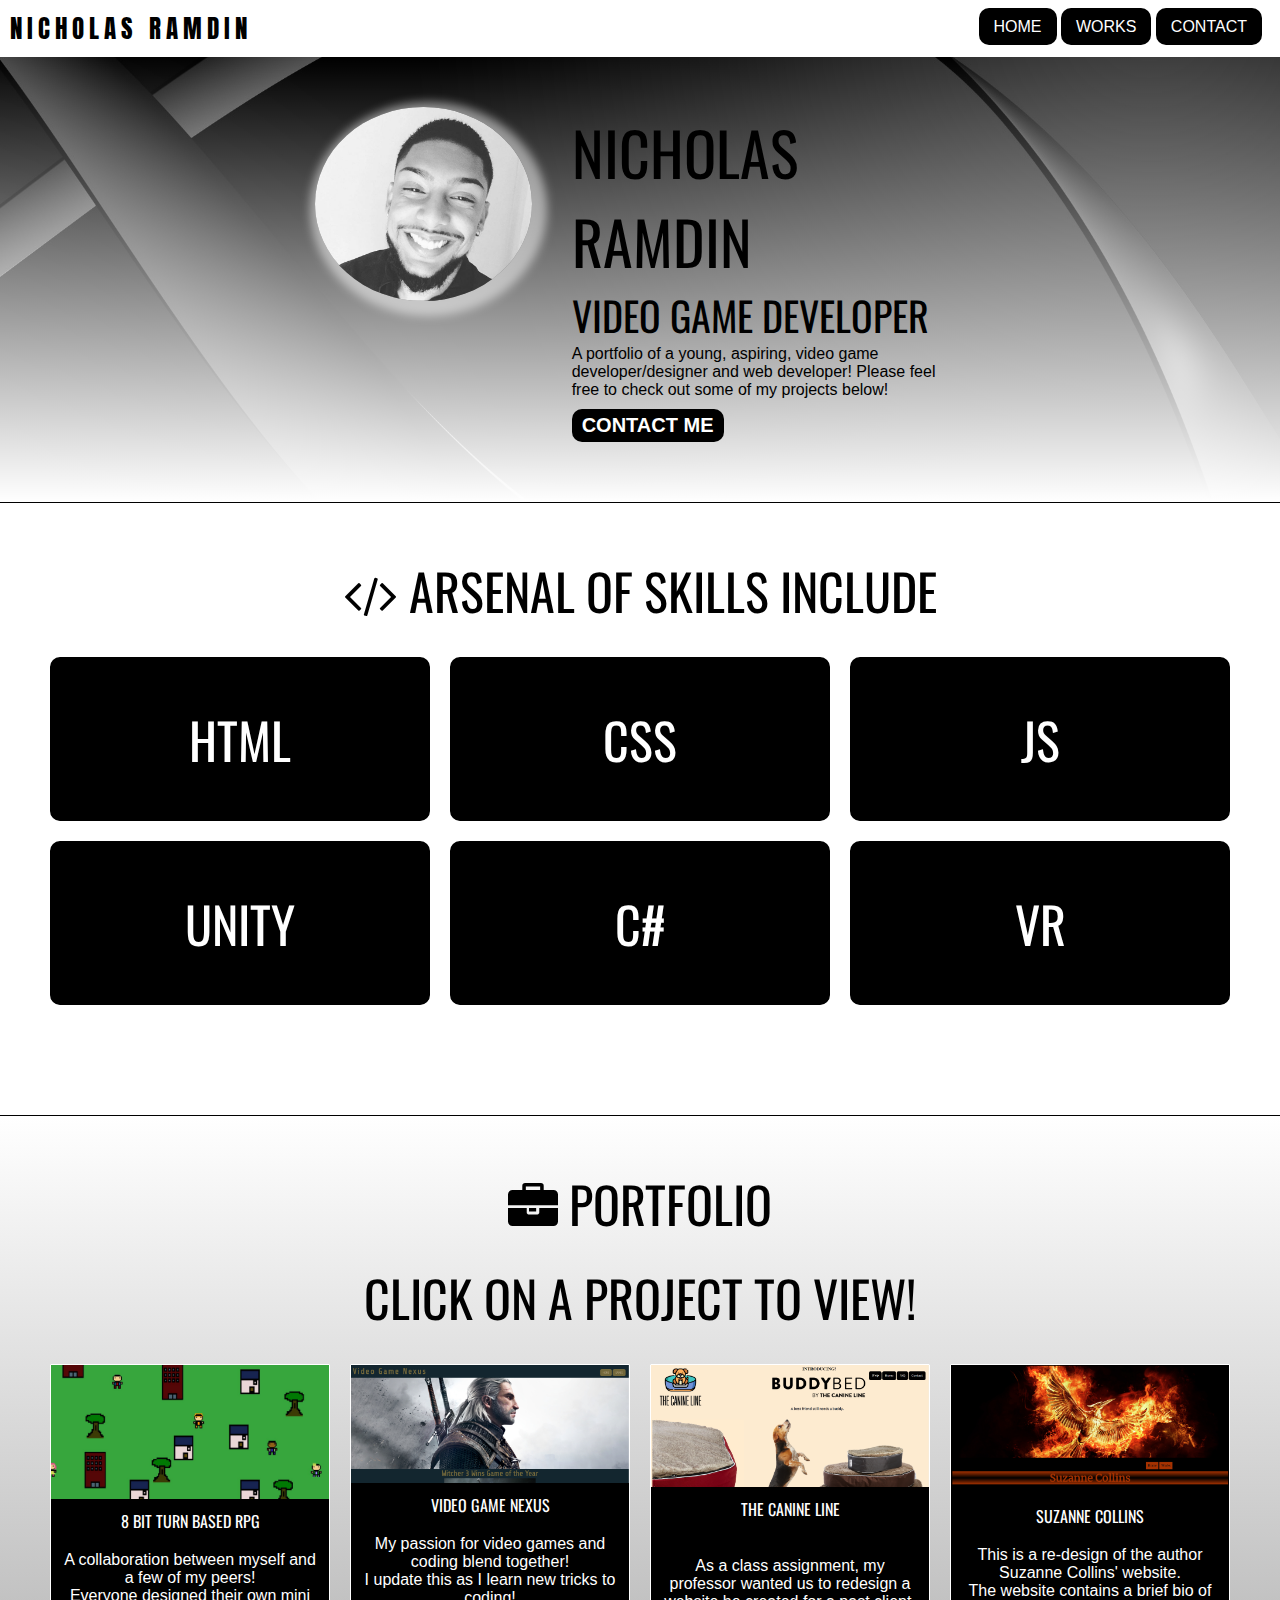
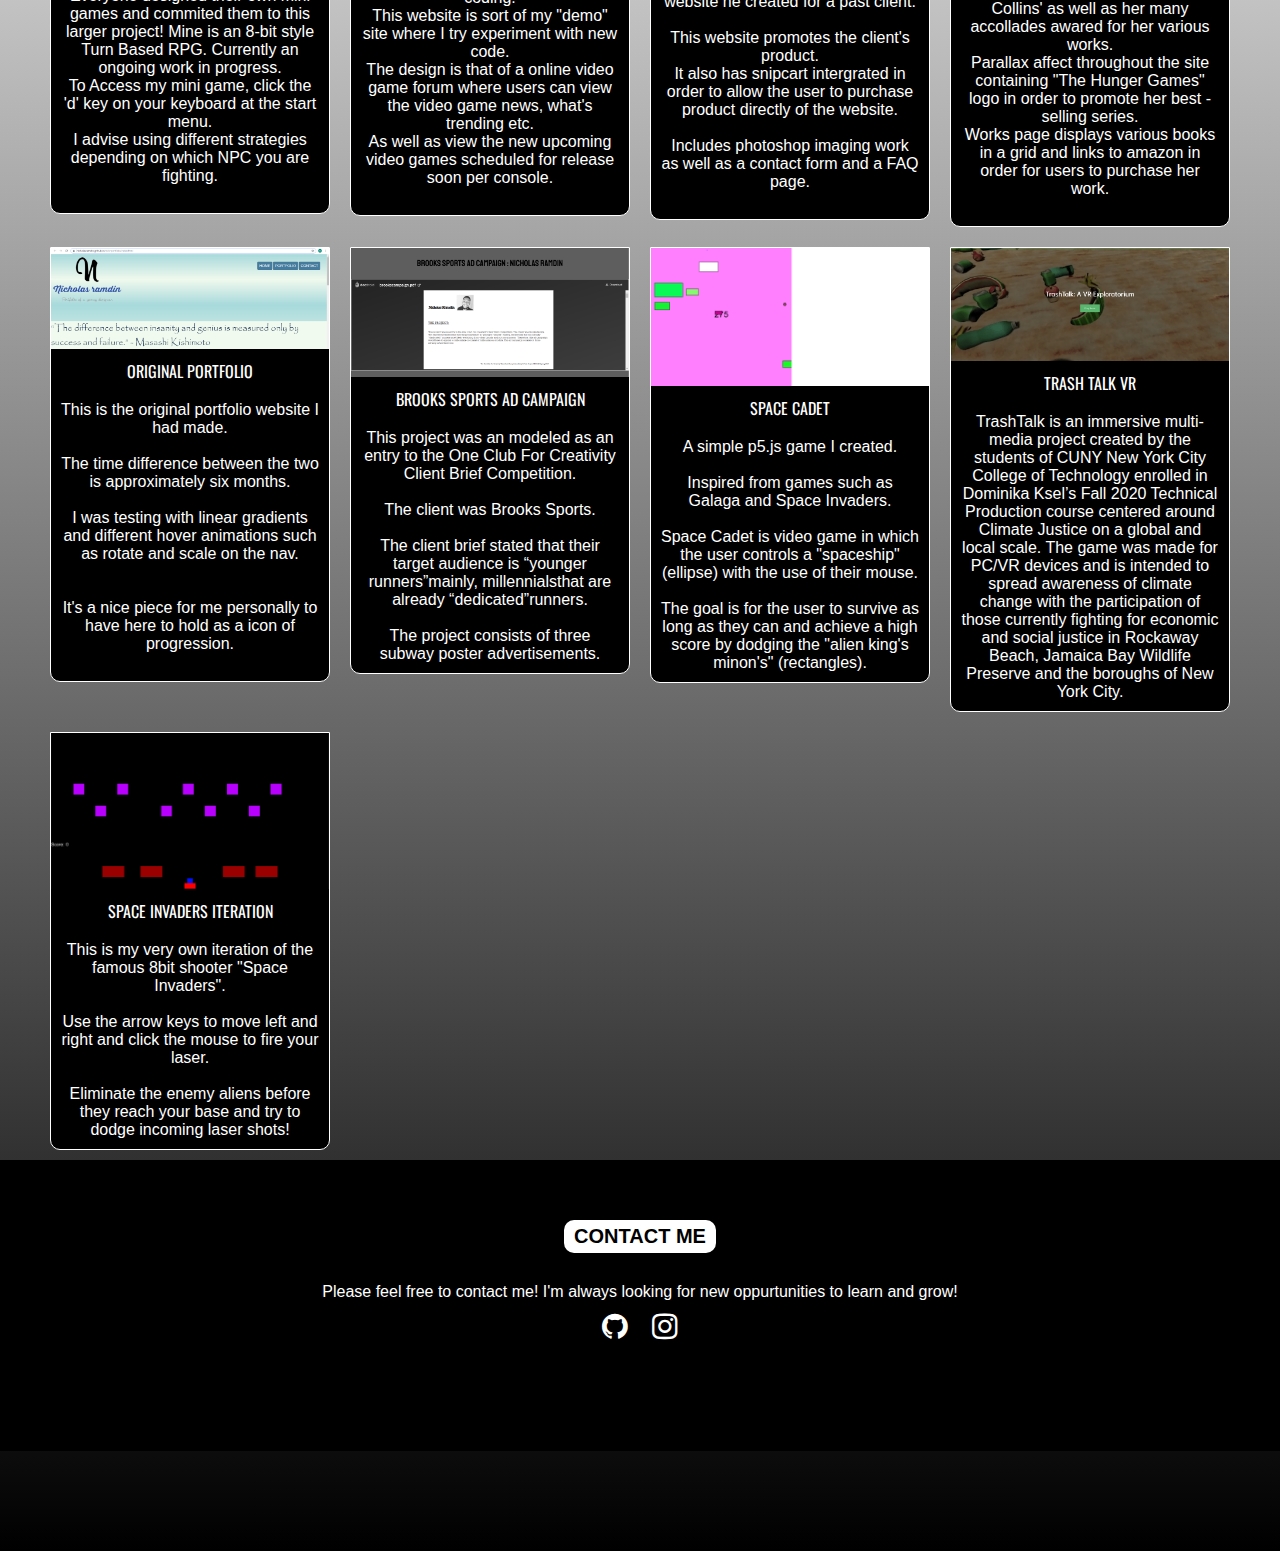
<file: index.html>
<!doctype>
<html>
	<head>
    <title>Nicholas Ramdin</title>
    <link rel="stylesheet" href="https://cdnjs.cloudflare.com/ajax/libs/font-awesome/4.7.0/css/font-awesome.min.css">
    <link rel="stylesheet" href="assets/css/style.css">
    <style></style>
</head>

<body>
    <!-- nav -->
    <header>
        <h2 id="logo">Nicholas Ramdin</h2>
        <nav>
            <ul>
                <li><a href="index.html">HOME</a></li>
                <li><a href="index.html#about">WORKS</a></li>
                <li><a href="contact.html">CONTACT</a></li>
            </ul>
        </nav>
    </header>
    <!-- hero -->
    <div id="hero">
        <div class="overlay">
            <div class="container">
                <div class="col c33">
                    <img src="assets/img/nick.PNG">
                </div>
                <div class="col c67">
                    <h1>Nicholas Ramdin</h1>
                    <h2>Video Game Developer</h2>
                    <p>A portfolio of a young, aspiring, video game developer/designer and web developer!
                        Please feel free to check out some of my projects below!
                    </p>
                    <p><a href="contact.html" class="btn">CONTACT ME</a></p>
                </div>
            </div>
        </div>
    </div>
    <!-- about -->
    <div id="about">
        <h2><i class="fa fa-code"></i> Arsenal of Skills Include </h2>
        <div class="container">
            <div class="col c33">
                <div class="lang">
                    <a href="https://github.com/nicholasramdin" target="_blank">
                        <h3>HTML</h3>
                    </a>
                </div>
            </div>
            <div class="col c33">
                <div class="lang">
                    <a href="https://github.com/nicholasramdin" target="_blank">
                        <h3>CSS</h3>
                    </a>
                </div>
            </div>
            <div class="col c33">
                <div class="lang">
                    <a href="https://github.com/nicholasramdin" target="_blank">
                        <h3>JS</h3>
                    </a>
                </div>
            </div>
            <div class="col c33">
                <div class="lang">
                    <a href="https://github.com/nicholasramdin/MTEC2210FINAL" target="_blank">
                        <h3>UNITY</h3>
                    </a>
                </div>
            </div>
            <div class="col c33">
                <div class="lang">
                    <a href="https://github.com/nicholasramdin/MTEC2210FINAL" target="_blank">
                        <h3>C#</h3>
                    </a>
                </div>
            </div>
            <div class="col c33">
                <div class="lang">
                    <a href="https://trashtalkvr.com/" target="_blank">
                        <h3>VR</h3>
                    </a>
                </div>
            </div>
        </div>
    </div>
    <!-- portfolio -->
    <div id="portfolio">
        <h2><i class="fa fa-briefcase"></i> Portfolio</h2>
        <h2>click on a project to view!</h2>
 <div class="container">
            <div class="col c25">
                <div class="project">
                    <a href="https://owenbmcc.github.io/final/" target="_blank">
                        <img src="assets/img/8bit.JPG">
                    <h4>8 Bit Turn Based RPG</h4>
                    <br>
                    <p>A collaboration between myself and a few of my peers!
                        <br>
                        Everyone designed their own mini games and commited them to this larger project!
                        
                        Mine is an 8-bit style Turn Based RPG. Currently an ongoing work in progress.
                        <br>
                        To Access my mini game, click the 'd' key on your keyboard at the start menu.
                        <br>
                        I advise using different strategies depending on which NPC you are fighting. 
                    </p>
                    </a>
                    <br>

                </div>

            </div>
     
        <div class="container">
            <div class="col c25">
                <div class="project">
                    <a href="https://nicholasramdin.github.io/VideoGameNexus/index.html" target="_blank">
                        <img src="assets/img/vgx.PNG">
                    <h4>Video Game Nexus</h4>
                    <br>
                    <p>My passion for video games and coding blend together!
                        <br>
                        I update this as I learn new tricks to coding!
                        <br>
                        This website is sort of my "demo" site where I try experiment with new code.
                        <br>
                        The design is that of a online video game forum where users can view the video game news, what's trending etc.
                        <br>
                        As well as view the new upcoming video games scheduled for release soon per console.
                    </p>
                    </a>
                    <br>

                </div>

            </div>


            <div class="col c25">
                <div class="project">
                    <a href="
https://nicholasramdin.github.io/thecanineline/index.html" target="_blank">
                        <img src="assets/img/canine.PNG"> 
                    <h4>The Canine Line</h4>
                    <br>
                    <br>
                    <p>As a class assignment, my professor wanted us to redesign a website he created for a past client.
                        <br>
                        <br>
                        This website promotes the client's product.
                        <br>
                        It also has snipcart intergrated in order to allow the user to purchase product directly of the website.
                        <br>
                        <br>
                        Includes photoshop imaging work as well as a contact form and a FAQ page.
                    </p>
                        </a>
                    <br>



                </div>
            </div>
            <div class="col c25">
                <div class="project">
                    <a href="
https://nicholasramdin.github.io/nickramdincollins/" target="_blank">
                        <img src="assets/img/collins.PNG">
                    
                    <h4>Suzanne Collins</h4>
                    <br>
                    <p>This is a re-design of the author Suzanne Collins' website.
                        <br>
                        The website contains a brief bio of Collins' as well as her many accollades awared for her various works.
                        <br>
                        Parallax affect throughout the site containing "The Hunger Games" logo in order to promote her best - selling series.
                        <br>
                        Works page displays various books in a grid and links to amazon in order for users to purchase her work.
                    </p>
                        </a>
                    <br>
                </div>
            </div>

            <div class="col c25">
                <div class="project">
                    <a href="
https://nicholasramdin.github.io/nickrportfolio/index.html" target="_blank">
                        <img src="assets/img/ogport.PNG">
                    
                    <h4>Original Portfolio</h4>
                    <br>
                    <p>This is the original portfolio website I had made.
                        <br>
                        <br>

                        The time difference between the two is approximately six months.

                        <br>
                        <br>
                        I was testing with linear gradients and different hover animations such as rotate and scale on the nav.
                        <br>
                        <br>
                       
                        <br>
                        It's a nice piece for me personally to have here to hold as a icon of progression.

                        <br>
                        <br>


                    </p>
                    </a>
                </div>
            </div>


            <div class="col c25">
                <div class="project">
                    <a href="
https://nicholasramdin.github.io/brookssports/index.html" target="_blank">
                        <img src="assets/img/brooks.PNG">

                        <h4>Brooks Sports Ad Campaign</h4>
                        <br>
                        <p>
                            This project was an modeled as an entry to the One Club For Creativity Client Brief Competition.
                            <br>
                            <br>
                            The client was Brooks Sports.
                            <br>
                            <br>
                            The client brief stated that their target audience is “younger runners”mainly, millennialsthat are already “dedicated”runners.
                            <br>
                            <br>
                            The project consists of three subway poster advertisements.

                        </p>
                    </a>
                </div>
            </div>

            <div class="col c25">
                <div class="project">
                    <a href="https://nicholasramdin.github.io/spacecadet/spacecadet/index.html" target="_blank">
                        <img src="assets/img/sc.PNG">
                    
                    <h4>Space Cadet</h4>
                    <br>
                    <p>A simple p5.js game I created.
                        <br>
                        <br>
                        Inspired from games such as Galaga and Space Invaders.
                        <br>
                        <br>
                        Space Cadet is video game in which the user controls a "spaceship" (ellipse) with the use of their mouse.
                        <br>
                        <br>
                        The goal is for the user to survive as long as they can and achieve a high score by dodging the "alien king's minon's" (rectangles).




                    </p>
                        </a>
                </div>
            </div>
            
             <div class="col c25">
                <div class="project">
                    <a href="https://trashtalkvr.com/" target="_blank">
                        <img src="assets/img/vr.PNG">
                    
                    <h4>Trash Talk VR </h4>
                    <br>
                    <p>TrashTalk is an immersive multi-media project created by the students of CUNY New York City College of Technology enrolled in Dominika Ksel’s Fall 2020 Technical Production course centered around Climate Justice on a global and local scale. The game was made for PC/VR devices and is intended to spread awareness of climate change with the participation of those currently fighting for economic and social justice in Rockaway Beach, Jamaica Bay Wildlife Preserve and the boroughs of New York City.
                    </p>
                        </a>
                </div>
            </div>
            
            <div class="col c25">
                <div class="project">
                    <a href="https://github.com/nicholasramdin/MTEC2210FINAL" target="_blank">
                        <img src="assets/img/si.PNG">
                    
                    <h4>Space Invaders Iteration </h4>
                    <br>
                    <p>This is my very own iteration of the famous 8bit shooter "Space Invaders".
                        <br>
                        <br>
                        Use the arrow keys to move left and right and click the mouse to fire your laser.
                        <br>
                        <br>
                        Eliminate the enemy aliens before they reach your base and try to dodge incoming laser shots!
                        <br>
                    </p>
                        </a>
                </div>
            </div>
        </div>
    </div>
    <!-- cta -->
    <div class="cta">
        <h2>
            <p><a href="contact.html" class="btn">CONTACT ME</a></p>
        </h2>
        <div class="container">
            <p>Please feel free to contact me! I'm always looking for new oppurtunities to learn and grow!</p>

            <p>

                <a href="https://github.com/nicholasramdin" target="_blank">
                    <i class="fa fa-github"></i>
                </a>
                <a href="https://www.instagram.com/nickramdin/" target="_blank">
                    <i class="fa fa-instagram"></i>
                </a>
            </p>
        </div>
    </div>
</body></html>
</file>
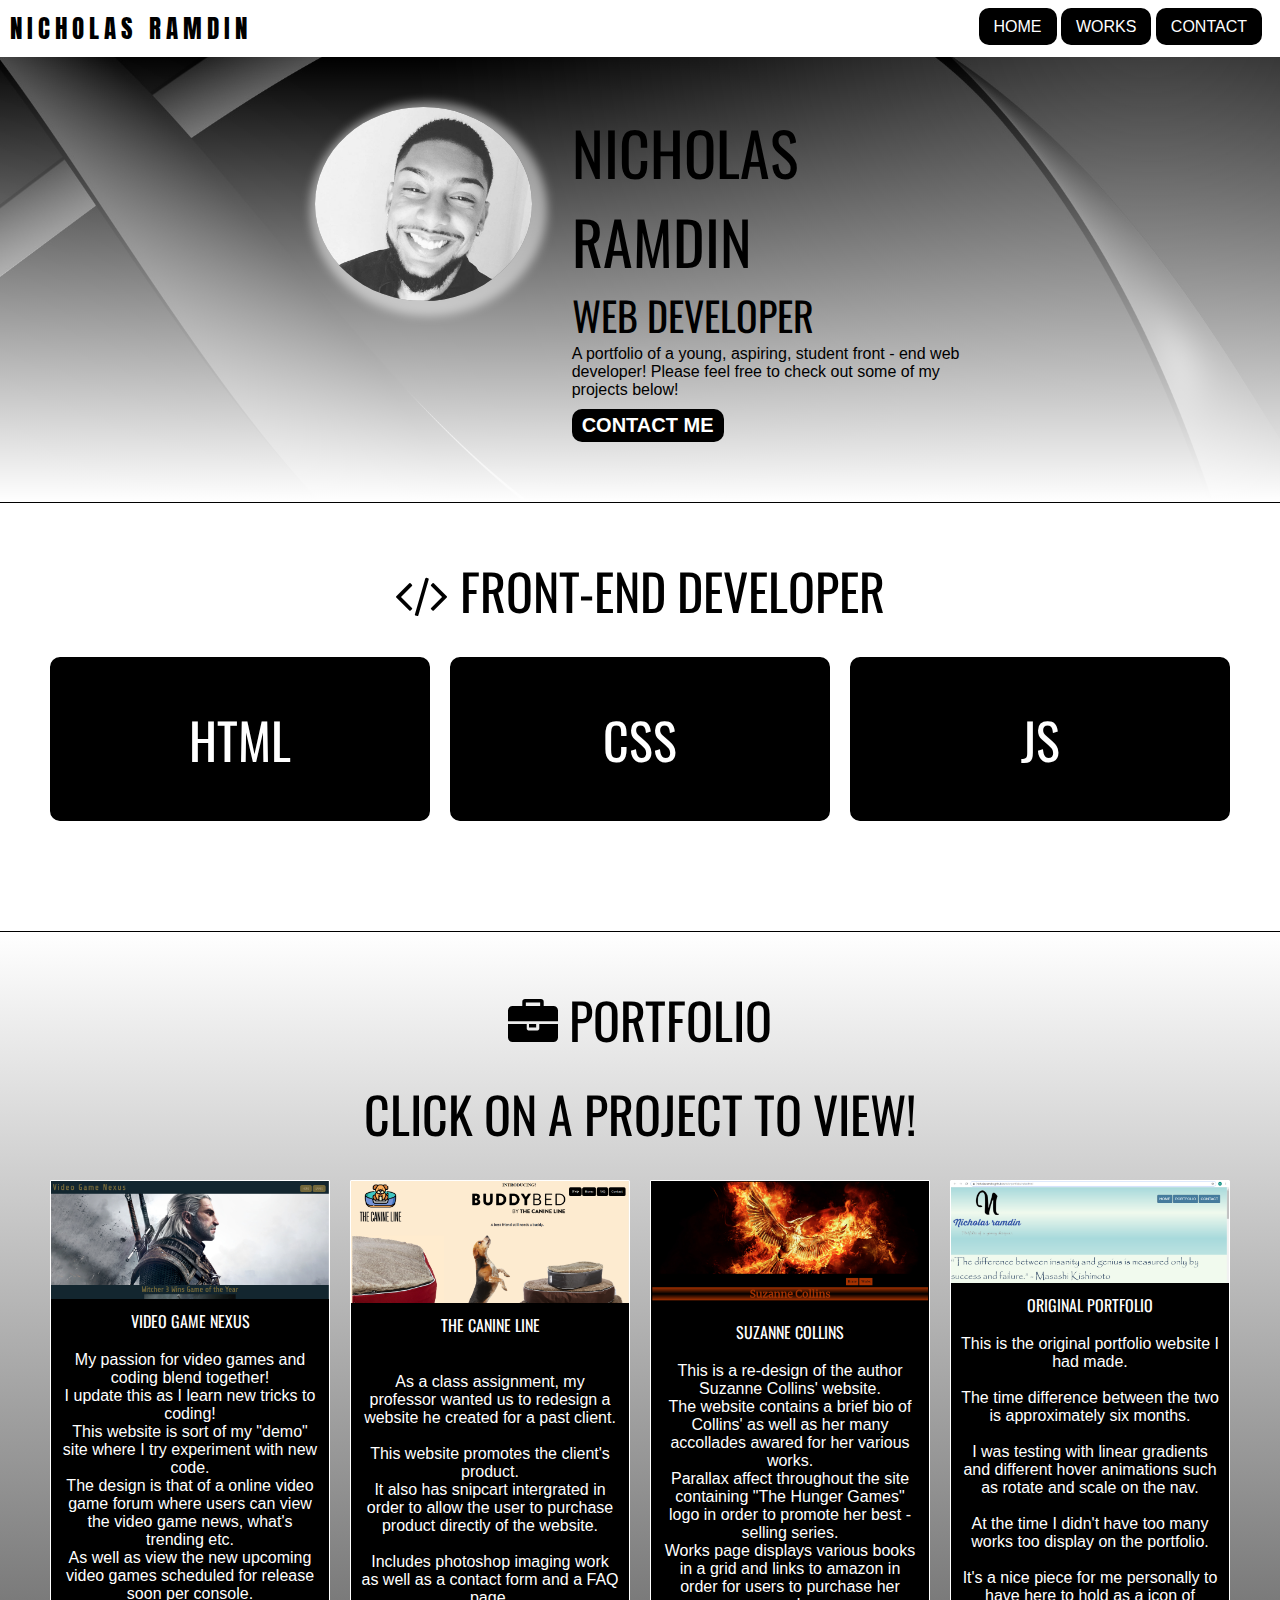
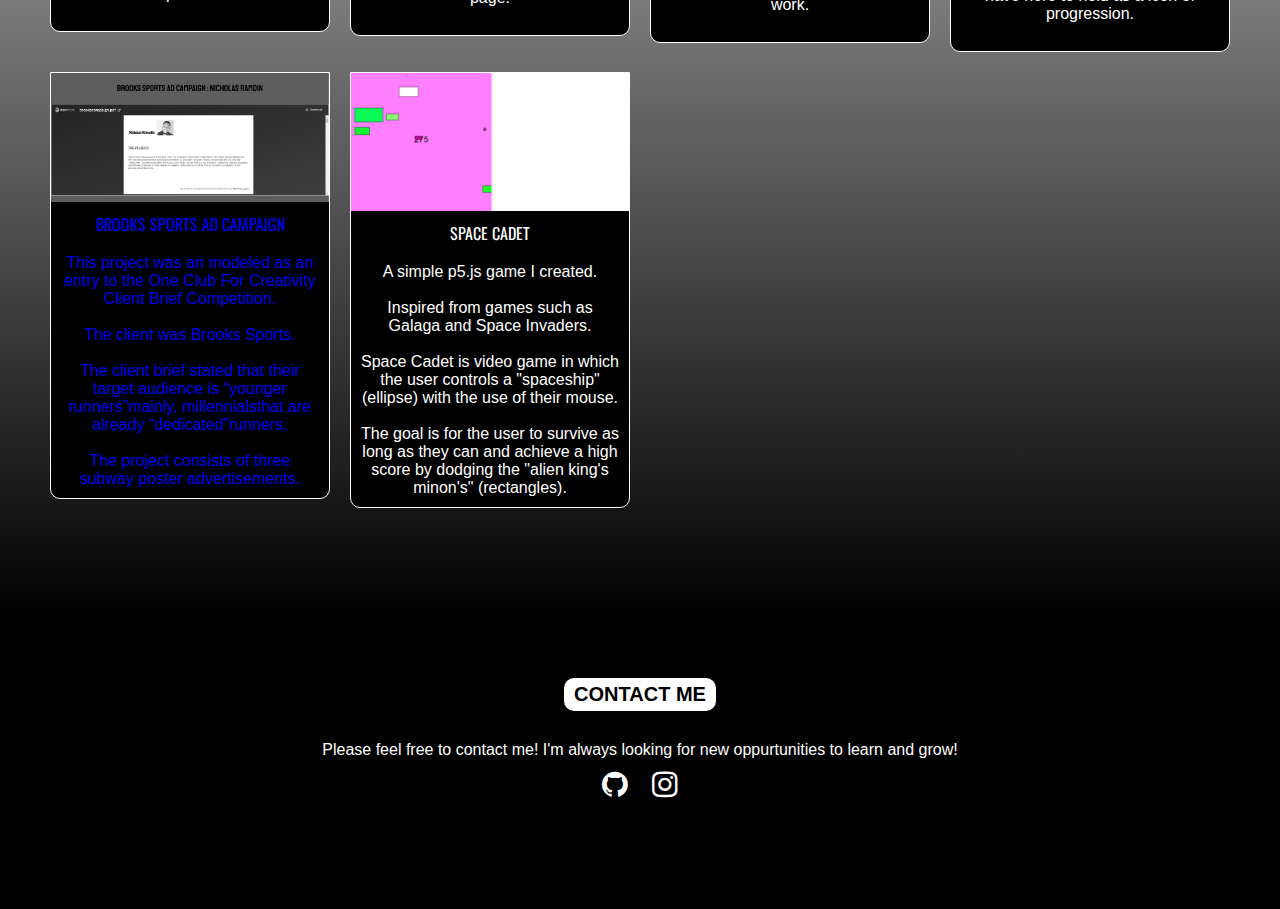
<file: nicholasramdin/index.html>
<!doctype>
<html>
	<head>
    <title>Nicholas Ramdin</title>
    <link rel="stylesheet" href="https://cdnjs.cloudflare.com/ajax/libs/font-awesome/4.7.0/css/font-awesome.min.css">
    <link rel="stylesheet" href="assets/css/style.css">
    <style></style>
</head>

<body>
    <!-- nav -->
    <header>
        <h2 id="logo">Nicholas Ramdin</h2>
        <nav>
            <ul>
                <li><a href="index.html">HOME</a></li>
                <li><a href="index.html#about">WORKS</a></li>
                <li><a href="contact.html">CONTACT</a></li>
            </ul>
        </nav>
    </header>
    <!-- hero -->
    <div id="hero">
        <div class="overlay">
            <div class="container">
                <div class="col c33">
                    <img src="assets/img/nick.PNG">
                </div>
                <div class="col c67">
                    <h1>Nicholas Ramdin</h1>
                    <h2>Web Developer</h2>
                    <p>A portfolio of a young, aspiring, student front - end web developer!
                        Please feel free to check out some of my projects below!
                    </p>
                    <p><a href="contact.html" class="btn">CONTACT ME</a></p>
                </div>
            </div>
        </div>
    </div>
    <!-- about -->
    <div id="about">
        <h2><i class="fa fa-code"></i> Front-End Developer</h2>
        <div class="container">
            <div class="col c33">
                <div class="lang">
                    <a href="https://github.com/nicholasramdin" target="_blank">
                        <h3>HTML</h3>
                    </a>
                </div>
            </div>
            <div class="col c33">
                <div class="lang">
                    <a href="https://github.com/nicholasramdin" target="_blank">
                        <h3>CSS</h3>
                    </a>
                </div>
            </div>
            <div class="col c33">
                <div class="lang">
                    <a href="https://github.com/nicholasramdin" target="_blank">
                        <h3>JS</h3>
                    </a>
                </div>
            </div>
        </div>
    </div>
    <!-- portfolio -->
    <div id="portfolio">
        <h2><i class="fa fa-briefcase"></i> Portfolio</h2>
        <h2>click on a project to view!</h2>

        <div class="container">
            <div class="col c25">
                <div class="project">
                    <a href="https://nicholasramdin.github.io/VideoGameNexus/index.html">
                        <img src="assets/img/vgx.PNG"></a>
                    <h4>Video Game Nexus</h4>
                    <br>
                    <p>My passion for video games and coding blend together!
                        <br>
                        I update this as I learn new tricks to coding!
                        <br>
                        This website is sort of my "demo" site where I try experiment with new code.
                        <br>
                        The design is that of a online video game forum where users can view the video game news, what's trending etc.
                        <br>
                        As well as view the new upcoming video games scheduled for release soon per console.
                    </p>
                    <br>

                </div>

            </div>


            <div class="col c25">
                <div class="project">
                    <a href="
https://nicholasramdin.github.io/thecanineline/index.html">
                        <img src="assets/img/canine.PNG"> </a>
                    <h4>The Canine Line</h4>
                    <br>
                    <br>
                    <p>As a class assignment, my professor wanted us to redesign a website he created for a past client.
                        <br>
                        <br>
                        This website promotes the client's product.
                        <br>
                        It also has snipcart intergrated in order to allow the user to purchase product directly of the website.
                        <br>
                        <br>
                        Includes photoshop imaging work as well as a contact form and a FAQ page.
                    </p>
                    <br>



                </div>
            </div>
            <div class="col c25">
                <div class="project">
                    <a href="
https://nicholasramdin.github.io/nickramdincollins/">
                        <img src="assets/img/collins.PNG">
                    </a>
                    <h4>Suzanne Collins</h4>
                    <br>
                    <p>This is a re-design of the author Suzanne Collins' website.
                        <br>
                        The website contains a brief bio of Collins' as well as her many accollades awared for her various works.
                        <br>
                        Parallax affect throughout the site containing "The Hunger Games" logo in order to promote her best - selling series.
                        <br>
                        Works page displays various books in a grid and links to amazon in order for users to purchase her work.
                    </p>
                    <br>
                </div>
            </div>

            <div class="col c25">
                <div class="project">
                    <a href="
https://nicholasramdin.github.io/nickrportfolio/index.html">
                        <img src="assets/img/ogport.PNG">
                    </a>
                    <h4>Original Portfolio</h4>
                    <br>
                    <p>This is the original portfolio website I had made.
                        <br>
                        <br>

                        The time difference between the two is approximately six months.

                        <br>
                        <br>
                        I was testing with linear gradients and different hover animations such as rotate and scale on the nav.
                        <br>
                        <br>
                        At the time I didn't have too many works too display on the portfolio.
                        <br>
                        <br>
                        It's a nice piece for me personally to have here to hold as a icon of progression.

                        <br>
                        <br>


                    </p>
                </div>
            </div>


            <div class="col c25">
                <div class="project">
                    <a href="
https://nicholasramdin.github.io/brookssports/index.html">
                        <img src="assets/img/brooks.PNG">

                        <h4>Brooks Sports Ad Campaign</h4>
                        <br>
                        <p>
                            This project was an modeled as an entry to the One Club For Creativity Client Brief Competition.
                            <br>
                            <br>
                            The client was Brooks Sports.
                            <br>
                            <br>
                            The client brief stated that their target audience is “younger runners”mainly, millennialsthat are already “dedicated”runners.
                            <br>
                            <br>
                            The project consists of three subway poster advertisements.

                        </p>
                    </a>
                </div>
            </div>

            <div class="col c25">
                <div class="project">
                    <a href="https://nicholasramdin.github.io/spacecadet/spacecadet/index.html">
                        <img src="assets/img/sc.PNG">
                    </a>
                    <h4>Space Cadet</h4>
                    <br>
                    <p>A simple p5.js game I created.
                        <br>
                        <br>
                        Inspired from games such as Galaga and Space Invaders.
                        <br>
                        <br>
                        Space Cadet is video game in which the user controls a "spaceship" (ellipse) with the use of their mouse.
                        <br>
                        <br>
                        The goal is for the user to survive as long as they can and achieve a high score by dodging the "alien king's minon's" (rectangles).




                    </p>
                </div>
            </div>
        </div>
    </div>
    <!-- cta -->
    <div class="cta">
        <h2>
            <p><a href="contact.html" class="btn">CONTACT ME</a></p>
        </h2>
        <div class="container">
            <p>Please feel free to contact me! I'm always looking for new oppurtunities to learn and grow!</p>

            <p>

                <a href="https://github.com/nicholasramdin" target="_blank">
                    <i class="fa fa-github"></i>
                </a>
                <a href="https://www.instagram.com/nickramdin/" target="_blank">
                    <i class="fa fa-instagram"></i>
                </a>
            </p>
        </div>
    </div>
</body></html>
</file>
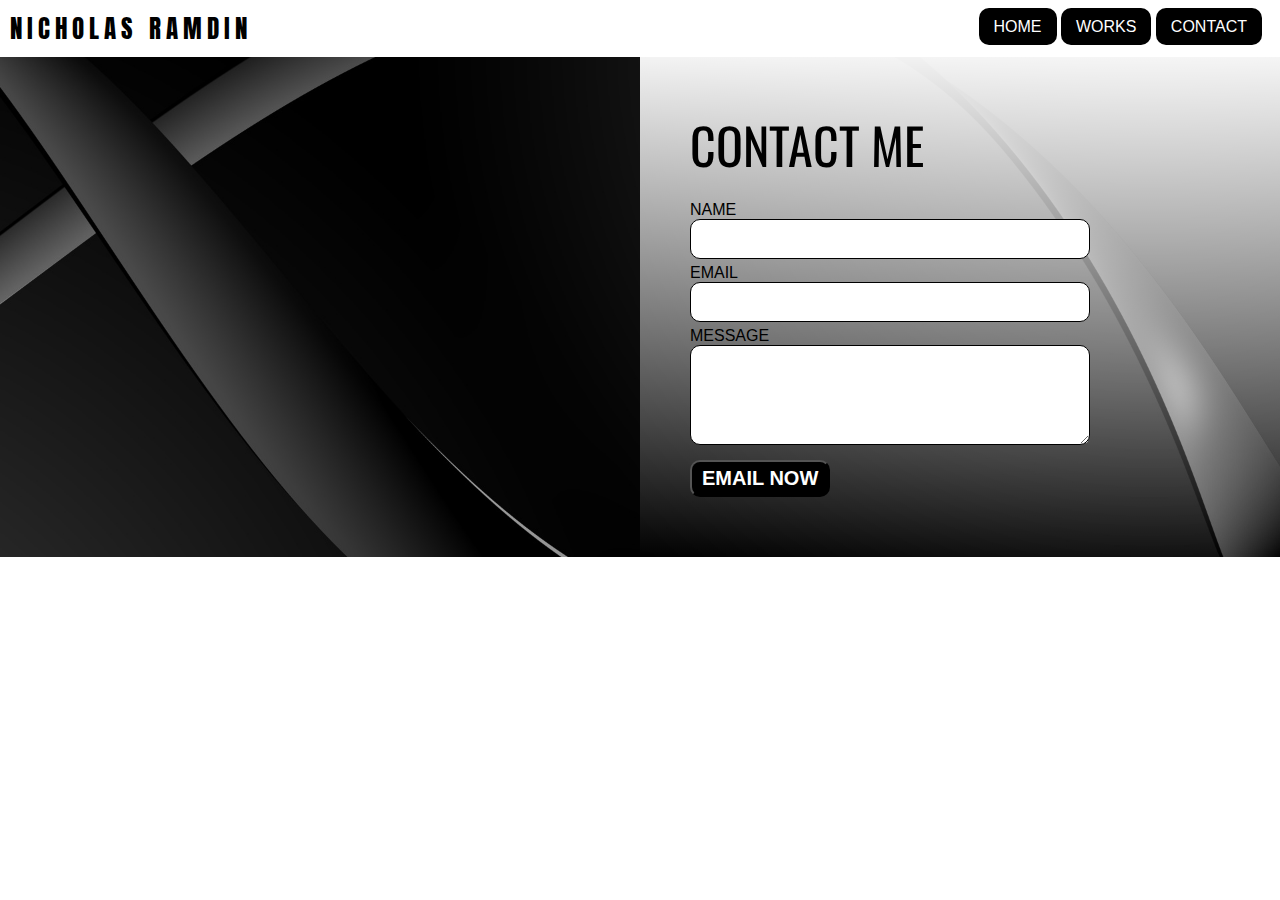
<file: contact.html>
<!doctype>
<html>
	<head>
		<title>Nicholas Ramdin</title>
		<link rel="stylesheet" href="https://cdnjs.cloudflare.com/ajax/libs/font-awesome/4.7.0/css/font-awesome.min.css">
		<link rel="stylesheet" href="assets/css/style.css">
		<style></style>
	</head>
	<body>
<!-- nav -->
		<header>
			<h2 id="logo">Nicholas Ramdin</h2>
			<nav>
				<ul>
					<li><a href="index.html">HOME</a></li>
					<li><a href="index.html#about">WORKS</a></li>
					<li><a href="contact.html">CONTACT</a></li>
				</ul>
			</nav>
		</header>
<!-- contact form -->
		<div class="container" id="contact">
			<div class="col c50">
				<iframe src="https://www.google.com/maps/embed?pb=!1m18!1m12!1m3!1d3024.6975185238125!2d-73.8096846846353!3d40.702658979332924!2m3!1f0!2f0!3f0!3m2!1i1024!2i768!4f13.1!3m3!1m2!1s0x89c260c5265b6bd3%3A0x32482d94bc63b475!2s90-12%20148th%20St%2C%20Jamaica%2C%20NY%2011435!5e0!3m2!1sen!2sus!4v1568090782671!5m2!1sen!2sus" width="600" height="450" frameborder="0" style="border:0;" allowfullscreen=""></iframe>
			</div>
			<div class="col c50 ol2">
				<h1>Contact Me</h1>
				<form action="mailto:nicholasramdin@gmail.com" method="post" enctype="text/plain">

					<label>NAME<br>
						<input type="text" name="fn">
					</label>
					<label>EMAIL<br>
						<input type="email" name="em">
					</label>
					<label>MESSAGE<br>
						<textarea name="msg"></textarea>
					</label>
					<input type="submit" value="Email Now" class="btn">
				</form>
			</div>
		</div>
	</body>
</html>
</file>
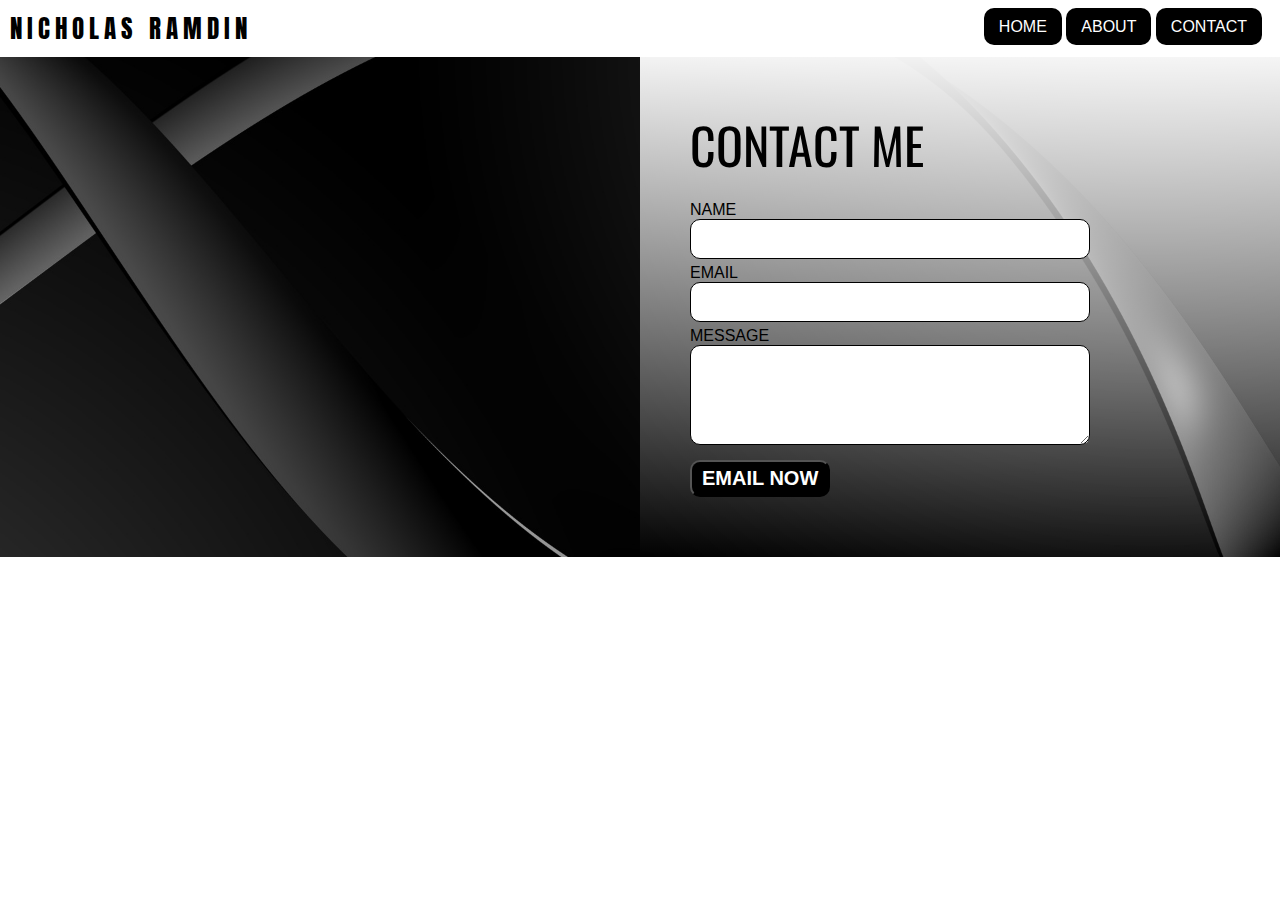
<file: nicholasramdin/contact.html>
<!doctype>
<html>
	<head>
		<title>Nicholas Ramdin</title>
		<link rel="stylesheet" href="https://cdnjs.cloudflare.com/ajax/libs/font-awesome/4.7.0/css/font-awesome.min.css">
		<link rel="stylesheet" href="assets/css/style.css">
		<style></style>
	</head>
	<body>
<!-- nav -->
		<header>
			<h2 id="logo">Nicholas Ramdin</h2>
			<nav>
				<ul>
					<li><a href="index.html">HOME</a></li>
					<li><a href="index.html#about">ABOUT</a></li>
					<li><a href="contact.html">CONTACT</a></li>
				</ul>
			</nav>
		</header>
<!-- contact form -->
		<div class="container" id="contact">
			<div class="col c50">
				<iframe src="https://www.google.com/maps/embed?pb=!1m18!1m12!1m3!1d3024.6975185238125!2d-73.8096846846353!3d40.702658979332924!2m3!1f0!2f0!3f0!3m2!1i1024!2i768!4f13.1!3m3!1m2!1s0x89c260c5265b6bd3%3A0x32482d94bc63b475!2s90-12%20148th%20St%2C%20Jamaica%2C%20NY%2011435!5e0!3m2!1sen!2sus!4v1568090782671!5m2!1sen!2sus" width="600" height="450" frameborder="0" style="border:0;" allowfullscreen=""></iframe>
			</div>
			<div class="col c50 ol2">
				<h1>Contact Me</h1>
				<form action="mailto:nicholasramdin@gmail.com" method="post" enctype="text/plain">

					<label>NAME<br>
						<input type="text" name="fn">
					</label>
					<label>EMAIL<br>
						<input type="email" name="em">
					</label>
					<label>MESSAGE<br>
						<textarea name="msg"></textarea>
					</label>
					<input type="submit" value="Email Now" class="btn">
				</form>
			</div>
		</div>
	</body>
</html>
</file>
<file: assets/css/style.css>
/* presets */
@import url('https://fonts.googleapis.com/css?family=Anton|Oswald');

* {
    font-family: helvetica;
    box-sizing: border-box;
    margin: 0;
    padding: 0;
}

h1,
h2,
h3,
h4,
h5,
h6 {
    font-family: 'Oswald', sans-serif;
    text-transform: uppercase;
    font-weight: normal;
}

h1 {
    font-size: 50px;
    margin-bottom: 20px;
    color: 'black';
}

h2 {
    text-align: center;
    font-size: 50px;
    margin-bottom: 20px;
    color: 'black';
}

#logo {
    font-family: 'Anton', sans-serif;
    color: 'black';
    padding: 10px;
    text-align: left;
    font-size: 25px;
    margin-bottom: 0px;
    letter-spacing: 5px;
}

@keyframes scale {
    0% {
        transform: scale(1, 1);
    }

    100% {
        transform: scale(1.5, 1.5);
    }
}

.btn {
    display: inline-block;
    border: 5px double 'black';
    color: #fff;
    text-decoration: none;
    text-transform: uppercase;
    padding: 5px 10px;
    margin: 10px 0px;
    font-size: 20px;
    border-radius: 10px;
    font-weight: bold;
    background: #000;
}

.btn:hover {
    border: 5px double #B30707;
    color: #B30707;
    animation: scale .25s linear 1;
    transform: scale(1.5, 1.5);
}

img {
    max-width: 100%;
}

/* nav */
header {
    position: relative;
    border-bottom: 1px solid 'black';
}

nav {
    position: absolute;
    top: 18px;
    right: 18px;
}

nav ul {
    list-style: none;
}

nav li {
    display: inline-block;
}

nav a {
    color: #fff;
    text-decoration: none;
    padding: 10px 15px;
    border-radius: 10px;
    background: #000;
}

nav a:hover {
    color: #000;
    background: #fff;
}

/* Column Structs */

.container {
    max-width: 1200px;
    margin: 0 auto;
}

.container:after {
    content: '';
    display: block;
    clear: both;


}

.col {
    float: left;
}

.c33 {
    width: 33.333333%;
}

.c67 {
    width: 66.666667%;
}

.c25 {
    width: 25%;

}

.c50 {
    width: 50%;
}

/* hero */
#hero {
    background: url(../img/bg.jpg);
    background-size: cover;
    background-position: center center;
}


.overlay {
    background: linear-gradient(rgba(255, 255, 255, 0), rgba(255, 255, 255, 1));
    padding: 50px 0px;
}

#hero .container {
    max-width: 650px;
}

#hero .c67 {
    padding-left: 40px;
}

#hero h1 {
    font-size: 60px;
    margin-bottom: 0;
    color: #000;
}

#hero h2 {
    font-size: 40px;
    margin-bottom: 0;
    text-align: left;
    color: #000;
}

#hero img {
    border-radius: 50%;
    box-shadow: 5px 5px 10px 10px rgba(255, 255, 255, .5);
}

/* section presets */
#about,
#portfolio,
.cta {
    padding: 50px 0px 100px;
}

/* about */
#about {
    border-top: 1px solid #000;
    border-bottom: 1px solid #000;
}

.lang {
    border: 5px double #000;
    background: #000;
    padding: 40px;
    margin: 10px;
    border-radius: 10px;
}

.lang h3 {
    font-size: 50px;
    text-align: center;
    color: #fff;
}

/* portfolio */

#portfolio {
    background: linear-gradient(#fff, #000);

}

.project {
    margin: 10px;
    text-align: center;
    border: 1px solid #fff;
    background: #000;
    border-radius: 0px 0px 10px 10px;
    color: #fff;
    display: block;
}

.project:hover {
    -ms-transform: scale(1.5);
    /* IE 9 */
    -webkit-transform: scale(1.5);
    /* Safari 3-8 */
    transform: scale(1.5);

}

.project h4,
.project p {
    padding: 0px 10px;
}

.project h4 {
    padding-top: 10px;
}

.project p {
    padding-bottom: 10px;
}

/* cta */

.cta {
    background: #000;
}

.cta * {
    color: #fff;
    text-align: center;
}

.cta .container {
    width: 650px;
}

.cta p {
    margin-bottom: 10px;
}

.cta .btn {
    border: none;
    color: #000;
    background: #fff;
}

.cta .btn:hover {
    background: #B30707;
}

.cta a {
    text-decoration: none;
    padding: 5px 10px;
}

.cta .fa:hover {
    color: #B30707;
}

.cta .fa {
    font-size: 30px;
}

#contact {
    background: url(../img/bg.jpg);
    background-position: center center;
    background-size: cover;
    max-width: 100%;
}

.ol2 {
    background: linear-gradient(rgba(255, 255, 255, .95), rgba(255, 255, 255, 0));
    padding: 50px;
}

label {
    margin-bottom: 5px;
    display: block;
    max-width: 400px;
}

label input,
label textarea {
    width: 100%;
    padding: 10px;
    border-radius: 10px;
    border: 1px solid #000;
    font-size: 16px;
}

label textarea {
    min-height: 100px;
}



a:visited {
    text-decoration: none;
    color: #fff;
}


a:link {
    text-decoration: none;
    color:#fff;
}
</file>
<file: nicholasramdin/assets/css/style.css>
/* presets */
@import url('https://fonts.googleapis.com/css?family=Anton|Oswald');

* {
    font-family: helvetica;
    box-sizing: border-box;
    margin: 0;
    padding: 0;
}

h1,
h2,
h3,
h4,
h5,
h6 {
    font-family: 'Oswald', sans-serif;
    text-transform: uppercase;
    font-weight: normal;
}

h1 {
    font-size: 50px;
    margin-bottom: 20px;
    color: 'black';
}

h2 {
    text-align: center;
    font-size: 50px;
    margin-bottom: 20px;
    color: 'black';
}

#logo {
    font-family: 'Anton', sans-serif;
    color: 'black';
    padding: 10px;
    text-align: left;
    font-size: 25px;
    margin-bottom: 0px;
    letter-spacing: 5px;
}

@keyframes scale {
    0% {
        transform: scale(1, 1);
    }

    100% {
        transform: scale(1.5, 1.5);
    }
}

.btn {
    display: inline-block;
    border: 5px double 'black';
    color: #fff;
    text-decoration: none;
    text-transform: uppercase;
    padding: 5px 10px;
    margin: 10px 0px;
    font-size: 20px;
    border-radius: 10px;
    font-weight: bold;
    background: #000;
}

.btn:hover {
    border: 5px double #B30707;
    color: #B30707;
    animation: scale .25s linear 1;
    transform: scale(1.5, 1.5);
}

img {
    max-width: 100%;
}

/* nav */
header {
    position: relative;
    border-bottom: 1px solid 'black';
}

nav {
    position: absolute;
    top: 18px;
    right: 18px;
}

nav ul {
    list-style: none;
}

nav li {
    display: inline-block;
}

nav a {
    color: #fff;
    text-decoration: none;
    padding: 10px 15px;
    border-radius: 10px;
    background: #000;
}

nav a:hover {
    color: #000;
    background: #fff;
}

/* Column Structs */

.container {
    max-width: 1200px;
    margin: 0 auto;
}

.container:after {
    content: '';
    display: block;
    clear: both;


}

.col {
    float: left;
}

.c33 {
    width: 33.333333%;
}

.c67 {
    width: 66.666667%;
}

.c25 {
    width: 25%;

}

.c50 {
    width: 50%;
}

/* hero */
#hero {
    background: url(../img/bg.jpg);
    background-size: cover;
    background-position: center center;
}


.overlay {
    background: linear-gradient(rgba(255, 255, 255, 0), rgba(255, 255, 255, 1));
    padding: 50px 0px;
}

#hero .container {
    max-width: 650px;
}

#hero .c67 {
    padding-left: 40px;
}

#hero h1 {
    font-size: 60px;
    margin-bottom: 0;
    color: #000;
}

#hero h2 {
    font-size: 40px;
    margin-bottom: 0;
    text-align: left;
    color: #000;
}

#hero img {
    border-radius: 50%;
    box-shadow: 5px 5px 10px 10px rgba(255, 255, 255, .5);
}

/* section presets */
#about,
#portfolio,
.cta {
    padding: 50px 0px 100px;
}

/* about */
#about {
    border-top: 1px solid #000;
    border-bottom: 1px solid #000;
}

.lang {
    border: 5px double #000;
    background: #000;
    padding: 40px;
    margin: 10px;
    border-radius: 10px;
}

.lang h3 {
    font-size: 50px;
    text-align: center;
    color: #fff;
}

/* portfolio */

#portfolio {
    background: linear-gradient(#fff, #000);

}

.project {
    margin: 10px;
    text-align: center;
    border: 1px solid #fff;
    background: #000;
    border-radius: 0px 0px 10px 10px;
    color: #fff;
    display: block;
}

.project:hover {
    -ms-transform: scale(1.5);
    /* IE 9 */
    -webkit-transform: scale(1.5);
    /* Safari 3-8 */
    transform: scale(1.5);

}

.project h4,
.project p {
    padding: 0px 10px;
}

.project h4 {
    padding-top: 10px;
}

.project p {
    padding-bottom: 10px;
}

/* cta */

.cta {
    background: #000;
}

.cta * {
    color: #fff;
    text-align: center;
}

.cta .container {
    width: 650px;
}

.cta p {
    margin-bottom: 10px;
}

.cta .btn {
    border: none;
    color: #000;
    background: #fff;
}

.cta .btn:hover {
    background: #B30707;
}

.cta a {
    text-decoration: none;
    padding: 5px 10px;
}

.cta .fa:hover {
    color: #B30707;
}

.cta .fa {
    font-size: 30px;
}

#contact {
    background: url(../img/bg.jpg);
    background-position: center center;
    background-size: cover;
    max-width: 100%;
}

.ol2 {
    background: linear-gradient(rgba(255, 255, 255, .95), rgba(255, 255, 255, 0));
    padding: 50px;
}

label {
    margin-bottom: 5px;
    display: block;
    max-width: 400px;
}

label input,
label textarea {
    width: 100%;
    padding: 10px;
    border-radius: 10px;
    border: 1px solid #000;
    font-size: 16px;
}

label textarea {
    min-height: 100px;
}



a:visited {
    text-decoration: none;
    color: #fff;
}


a:link {
    text-decoration: none;
}
</file>
